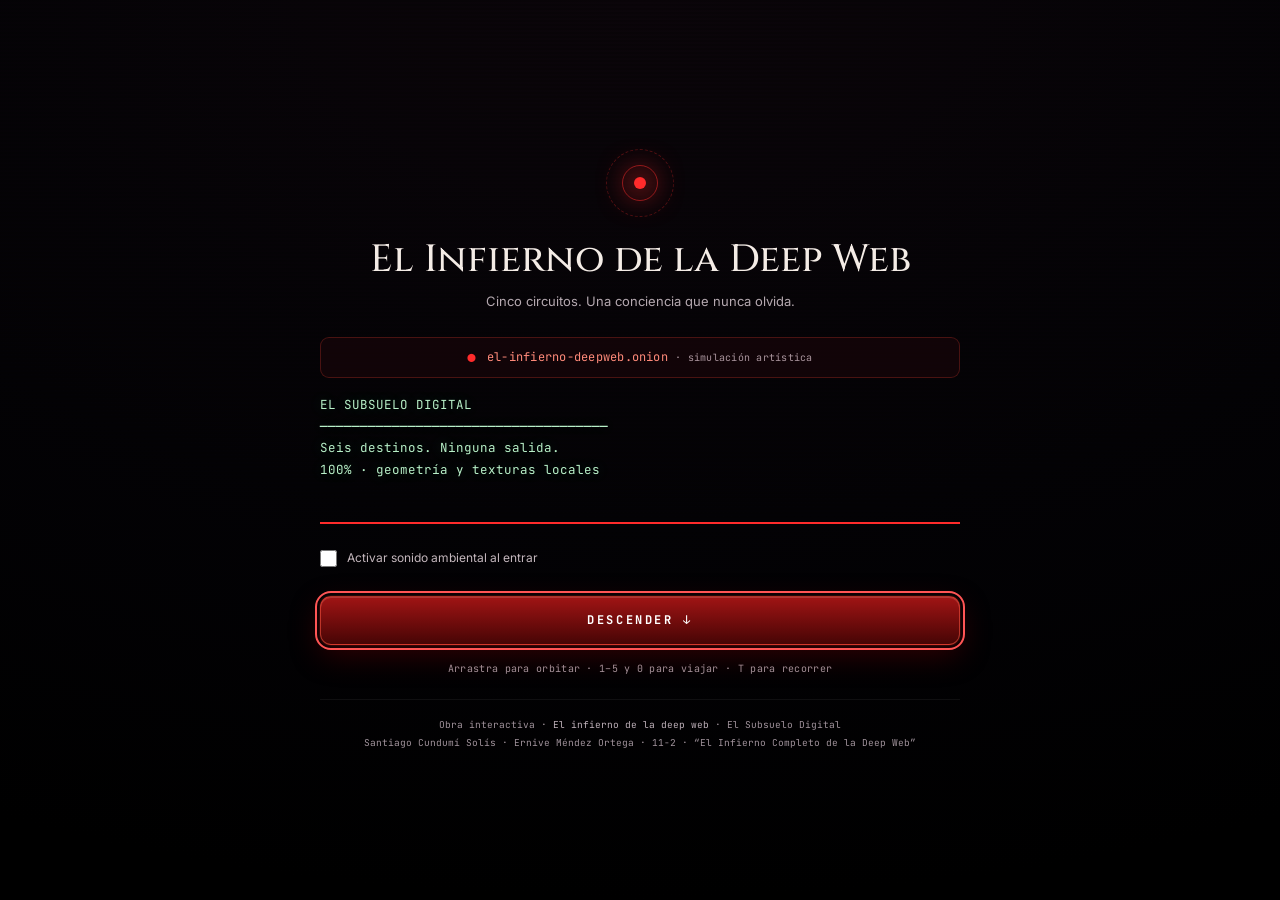
<file: index.html>
<!DOCTYPE html>
<html lang="es">
<head>
<meta charset="UTF-8">
<meta name="viewport" content="width=device-width, initial-scale=1.0">
<title>EL INFIERNO DE LA DEEP WEB — El Subsuelo Digital</title>
<meta name="description" content="Obra interactiva: un archipiélago 3D sobre un mar de lava. Cinco circuitos, El Núcleo y los pecadores reales de la deep web.">
<meta name="theme-color" content="#040308">
<link rel="preconnect" href="https://fonts.googleapis.com">
<link rel="preconnect" href="https://fonts.gstatic.com" crossorigin>
<link href="https://fonts.googleapis.com/css2?family=Cinzel:wght@500;600;700;900&family=Inter:wght@300;400;500;600&family=JetBrains+Mono:wght@300;400;700&display=swap" rel="stylesheet">
<link rel="stylesheet" href="styles.css?v=blood-labels-1">
<script>
// Capture errors before vendors load; text only, never error-message HTML.
window.__errs = [];
window.addEventListener('error', function(event){
  if (event.message) window.__errs.push(String(event.message));
});
window.addEventListener('unhandledrejection', function(event){
  window.__errs.push(String(event.reason && event.reason.message || event.reason));
});
</script>

<script src="vendor/three.min.js"></script>
<script>if(typeof THREE==='undefined'){document.write('<script src="https://cdnjs.cloudflare.com/ajax/libs/three.js/r128/three.min.js"><\/script>')}</script>
<script src="vendor/OrbitControls.js"></script>
<script>if(typeof THREE!=='undefined'&&!THREE.OrbitControls){document.write('<script src="https://cdn.jsdelivr.net/npm/three@0.128.0/examples/js/controls/OrbitControls.js"><\/script>')}</script>

<!-- Load-bearing order: EffectComposer defines THREE.Pass before the passes
     extend it at script evaluation time. -->
<script src="vendor/shaders/CopyShader.js"></script>
<script>if(typeof THREE!=='undefined'&&!THREE.CopyShader){document.write('<script src="https://cdn.jsdelivr.net/npm/three@0.128.0/examples/js/shaders/CopyShader.js"><\/script>')}</script>
<script src="vendor/shaders/LuminosityHighPassShader.js"></script>
<script>if(typeof THREE!=='undefined'&&!THREE.LuminosityHighPassShader){document.write('<script src="https://cdn.jsdelivr.net/npm/three@0.128.0/examples/js/shaders/LuminosityHighPassShader.js"><\/script>')}</script>
<script src="vendor/postprocessing/EffectComposer.js"></script>
<script>if(typeof THREE!=='undefined'&&!THREE.EffectComposer){document.write('<script src="https://cdn.jsdelivr.net/npm/three@0.128.0/examples/js/postprocessing/EffectComposer.js"><\/script>')}</script>
<script src="vendor/postprocessing/ShaderPass.js"></script>
<script>if(typeof THREE!=='undefined'&&!THREE.ShaderPass){document.write('<script src="https://cdn.jsdelivr.net/npm/three@0.128.0/examples/js/postprocessing/ShaderPass.js"><\/script>')}</script>
<script src="vendor/postprocessing/RenderPass.js"></script>
<script>if(typeof THREE!=='undefined'&&!THREE.RenderPass){document.write('<script src="https://cdn.jsdelivr.net/npm/three@0.128.0/examples/js/postprocessing/RenderPass.js"><\/script>')}</script>
<script src="vendor/postprocessing/UnrealBloomPass.js"></script>
<script>if(typeof THREE!=='undefined'&&!THREE.UnrealBloomPass){document.write('<script src="https://cdn.jsdelivr.net/npm/three@0.128.0/examples/js/postprocessing/UnrealBloomPass.js"><\/script>')}</script>
</head>
<body>

<!-- The scene is the page. -->
<canvas id="scene3d" aria-label="Archipiélago 3D de los circuitos del infierno digital"></canvas>
<div id="labels3d"></div>

<!-- Atmosphere between the canvas and the interface. -->
<div class="fx grain" aria-hidden="true"></div>
<div class="fx scan" aria-hidden="true"></div>
<div class="fx heat" aria-hidden="true"></div>
<div class="fx vignette" aria-hidden="true"></div>

<!-- Primary controls -->
<header class="topbar">
  <div class="brand">
    <span class="sigil" aria-hidden="true">
      <svg viewBox="0 0 48 48">
        <circle class="sg-a" cx="24" cy="24" r="21"></circle>
        <circle class="sg-b" cx="24" cy="24" r="14.5"></circle>
        <path class="sg-c" d="M24 2.5v43M2.5 24h43"></path>
        <circle class="sg-d" cx="24" cy="24" r="4.6"></circle>
      </svg>
    </span>
    <div class="brand-txt">
      <b>EL INFIERNO <i>DE LA DEEP WEB</i></b>
      <small>Santiago Cundumí Solís · Ernive Méndez Ortega · 11-2</small>
    </div>
  </div>
  <div class="topbar-r">
    <span class="coords" id="coords">SECTOR 0x00</span>
    <button id="btnConcept" class="chip" type="button" aria-label="Concepto de la obra"><span class="chip-i"></span><span class="chip-label">Concepto</span></button>
    <button id="btnSinners" class="chip" type="button" aria-label="Pecadores reales"><span class="chip-i"></span><span class="chip-label">Pecadores reales</span></button>
    <button id="btnAudio" class="chip icon" type="button" title="Activar sonido ambiental" aria-label="Activar sonido ambiental" aria-pressed="false"></button>
    <button id="btnMotion" class="chip icon" type="button" title="Pausar movimiento" aria-label="Pausar movimiento" aria-pressed="false"></button>
    <button id="btnOverview" class="chip icon" type="button" title="Vista general (Inicio)" aria-label="Volver a la vista general"></button>
    <button id="btnTour" class="chip icon accent" type="button" title="Recorrido automático" aria-label="Recorrido automático" aria-pressed="false"></button>
  </div>
</header>

<!-- Circuit navigation -->
<nav class="rail" id="hudNav" aria-label="Circuitos"></nav>

<!-- Interaction hint -->
<div class="hint" id="hudHint"><kbd>arrastrar</kbd> orbitar <span>·</span> <kbd>rueda</kbd> zoom <span>·</span> <kbd>clic</kbd> entrar</div>

<!-- Selection dock -->
<section class="dock" id="dock">
  <div class="dock-accent" aria-hidden="true"></div>
  <div class="dock-main">
    <div class="dock-tag" id="dockTag">CIRCUITO 1</div>
    <h2 class="dock-title" id="dockTitle">El Círculo de los Fisgones</h2>
    <p class="dock-sin" id="dockSin"></p>
  </div>
  <div class="dock-actions">
    <button class="btn-blood" id="dockOpen" type="button"><span>Ver expediente</span></button>
    <div class="dock-nav">
      <button id="prevC" type="button" aria-label="Circuito anterior">←</button>
      <span class="dock-count"><b id="posC">1</b> / 6</span>
      <button id="nextC" type="button" aria-label="Circuito siguiente">→</button>
    </div>
  </div>
</section>

<!-- Nonmodal dossier drawer -->
<aside class="panel" id="panel" aria-hidden="true" aria-labelledby="panelTitle" inert>
  <div class="panel-head">
    <div class="panel-crest" id="panelCrest" aria-hidden="true">
      <span class="crest-ring a"></span><span class="crest-ring b"></span><span class="crest-ring c"></span><span class="crest-core"></span>
    </div>
    <button class="panel-x" id="panelX" type="button" aria-label="Cerrar expediente">✕</button>
  </div>
  <div class="panel-body" id="panelBody"></div>
</aside>

<div id="nothree" class="hidden" role="status"></div>
<div class="island-tip" id="islandTip"></div>

<!-- Focus-protected case file -->
<div class="modal" id="modal" aria-hidden="true" role="dialog" aria-modal="true" aria-labelledby="mName" aria-describedby="mAlias">
  <div class="modal-card">
    <button class="modal-x" id="modalX" type="button" aria-label="Cerrar">✕</button>
    <div class="modal-tag" id="mTag"></div>
    <h3 id="mName"></h3>
    <p class="m-alias" id="mAlias"></p>
    <div class="m-cols">
      <div><h4>Quién fue</h4><p id="mWho"></p></div>
      <div><h4>Por qué está aquí</h4><p id="mWhy"></p></div>
    </div>
    <div class="m-cast"><h4>Su castigo eterno</h4><p id="mPun"></p></div>
  </div>
</div>

<div class="toast" id="toast" role="status"></div>

<!-- Entry and real construction progress -->
<div id="boot" class="boot" role="dialog" aria-modal="true" aria-labelledby="bootTitle" aria-busy="true">
  <div class="boot-veil" aria-hidden="true"></div>
  <div class="boot-inner">
    <div class="boot-sigil" aria-hidden="true">
      <span class="earn r1"></span><span class="earn r2"></span><span class="earn r3"></span>
      <span class="ecore"></span>
    </div>
    <h1 class="boot-title" id="bootTitle">El Infierno de la Deep Web</h1>
    <p class="boot-intro">Cinco circuitos. Una conciencia que nunca olvida.</p>
    <div class="boot-url">el-infierno-deepweb.onion <span>· simulación artística</span></div>
    <pre class="boot-term" id="bootTerm" role="status" aria-live="polite"></pre>
    <progress class="boot-progress" id="bootProgress" value="0" max="100" aria-label="Construcción de la escena"></progress>
    <label class="boot-audio"><input id="bootSound" type="checkbox"> Activar sonido ambiental al entrar</label>
    <button id="bootEnter" class="btn-blood boot-enter" type="button" disabled>CONSTRUYENDO ESCENA…</button>
    <p class="boot-hint">Arrastra para orbitar · 1–5 y 0 para viajar · T para recorrer</p>
    <p class="boot-cred">Obra interactiva · <b>El infierno de la deep web</b> · El Subsuelo Digital<br>Santiago Cundumí Solís · Ernive Méndez Ortega · 11-2 · “El Infierno Completo de la Deep Web”</p>
  </div>
</div>

<noscript><div class="noscript">Necesitas JavaScript para descender.</div></noscript>

<script src="js/data.js"></script>
<script src="js/tex.js"></script>
<script src="js/geo.js"></script>
<script src="js/ui.js"></script>
<script src="js/audio.js?v=cavern-mix-6"></script>
<script src="js/models.js?v=realistic-actors-2"></script>
<script src="js/life.js?v=realistic-actors-2"></script>
<script src="js/atmosphere.js?v=storm-2"></script>
<script src="js/creatures.js?v=wildlife-2"></script>
<script src="js/scene.js?v=max-quality-3"></script>
<script src="js/boot.js"></script>
</body>
</html>
</file>
<file: styles.css>
/* ============================================================
   EL INFIERNO DE LA DEEP WEB — interface art direction
   Near-black ink, ember light, and one accent per circuit.
   The 3D scene fills the viewport; only dossiers scroll.
   ============================================================ */

:root{
  --ink:#040308;
  --ink-2:#08060d;
  --ink-3:#0d0a12;
  --line:rgba(255,120,90,.14);
  --line-2:rgba(255,255,255,.07);
  --bone:#f4ece6;
  --dim:#9d9095;
  --dim-2:#6d6166;
  --blood:#ff2b2b;
  --ember:#ff6a1a;
  --gold:#ffc27a;
  --glass:rgba(9,7,13,.62);
  --glass-2:rgba(12,9,17,.82);
  --ac:#ff2b2b;
  --mono:'JetBrains Mono',ui-monospace,monospace;
  --disp:'Cinzel',Georgia,serif;
  --body:'Inter',system-ui,-apple-system,sans-serif;
  --r-lg:18px;
  --r-md:12px;
  --r-sm:8px;
  --ease:cubic-bezier(.22,.61,.36,1);
  --ease-out:cubic-bezier(.16,1,.3,1);
}

*,*::before,*::after{box-sizing:border-box}
html,body{height:100%}
html{-webkit-text-size-adjust:100%}
body{
  margin:0;background:var(--ink);color:var(--bone);
  font-family:var(--body);font-size:15px;line-height:1.6;
  overflow:hidden;
  -webkit-font-smoothing:antialiased;
  -moz-osx-font-smoothing:grayscale;
  text-rendering:optimizeLegibility;
}
::selection{background:color-mix(in srgb,var(--ac) 45%,#000);color:#fff}
button{font:inherit;color:inherit}
button:disabled{opacity:.48;cursor:not-allowed;filter:none;transform:none}
.ui-icon{display:block;width:20px;height:20px;flex:none}
.chip-i .ui-icon{width:15px;height:15px}
.chip.icon{min-width:38px;min-height:36px}
.pip .ui-icon{width:22px;height:22px}
.panel-crest .ui-icon{width:100%;height:100%;stroke:var(--ac);stroke-width:.65}
.motion-paused *, .motion-paused *::before, .motion-paused *::after{animation-play-state:paused!important}
h1,h2,h3{text-wrap:balance}
.dock-count{font-variant-numeric:tabular-nums}
:focus-visible{outline:2px solid color-mix(in srgb,var(--ac) 80%,#fff);outline-offset:3px;border-radius:6px}

/* Fallback surface when the canvas is unavailable. */
body::before{content:"";position:fixed;inset:0;z-index:0;pointer-events:none;
  background:
    radial-gradient(1200px 640px at 50% -12%, #3d0b0b 0%, transparent 62%),
    radial-gradient(900px 520px at 88% 112%, #331100 0%, transparent 58%),
    radial-gradient(760px 520px at 4% 104%, #071528 0%, transparent 58%),
    var(--ink)}

/* ============================================================
   SCENE
   ============================================================ */
#scene3d{position:fixed;inset:0;width:100%;height:100%;display:block;z-index:1;cursor:grab;touch-action:none}
#scene3d:active{cursor:grabbing}
#labels3d{position:fixed;inset:0;z-index:4;pointer-events:none;overflow:hidden}

/* ============================================================
   ATMOSPHERIC LAYERS
   ============================================================ */
.fx{position:fixed;inset:0;pointer-events:none}
.grain{display:none}
@keyframes grainShift{
  0%{transform:translate3d(0,0,0)} 20%{transform:translate3d(-2%,1%,0)} 40%{transform:translate3d(1%,-1%,0)}
  60%{transform:translate3d(-1%,2%,0)} 80%{transform:translate3d(2%,-2%,0)} 100%{transform:translate3d(0,0,0)}}
.scan{z-index:2;opacity:.16;mix-blend-mode:multiply;
  background:repeating-linear-gradient(0deg,rgba(0,0,0,0) 0 2px,rgba(0,0,0,.20) 2px 3px)}
.heat{z-index:2;opacity:.5;
  background:linear-gradient(0deg,rgba(255,74,10,.16) 0%,rgba(255,74,10,.05) 14%,transparent 34%);
  animation:breathe 9s ease-in-out infinite}
@keyframes breathe{0%,100%{opacity:.38}50%{opacity:.62}}
.vignette{z-index:2;
  background:radial-gradient(ellipse 120% 90% at 50% 46%,transparent 46%,rgba(0,0,0,.42) 78%,rgba(0,0,0,.80) 100%)}

/* ============================================================
   TOP BAR
   ============================================================ */
.topbar{
  position:fixed;top:0;left:0;right:0;z-index:8;
  display:flex;justify-content:space-between;align-items:flex-start;gap:20px;
  padding:16px 22px 26px;pointer-events:none;
  background:linear-gradient(180deg,rgba(4,3,8,.88) 0%,rgba(4,3,8,.52) 55%,transparent 100%)}
.brand{display:flex;gap:13px;align-items:center;min-width:0}
.sigil{width:38px;height:38px;flex:0 0 auto;display:block;filter:drop-shadow(0 0 10px rgba(255,43,43,.55))}
.sigil svg{width:100%;height:100%;display:block;overflow:visible}
.sg-a{fill:none;stroke:rgba(255,43,43,.30);stroke-width:1}
.sg-b{fill:none;stroke:rgba(255,43,43,.55);stroke-width:1.1}
.sg-c{stroke:rgba(255,43,43,.22);stroke-width:.9}
.sg-d{fill:#ff2b2b;opacity:.9}
.sigil svg{animation:sigilSpin 46s linear infinite;transform-origin:50% 50%}
.sg-d{animation:sigilPulse 3.4s ease-in-out infinite}
@keyframes sigilSpin{to{transform:rotate(360deg)}}
@keyframes sigilPulse{0%,100%{opacity:.75;r:4.6}50%{opacity:1;r:5.8}}
.brand-txt{min-width:0}
.brand b{display:block;font-family:var(--disp);font-size:clamp(13px,1.2vw,16px);letter-spacing:.14em;font-weight:700;line-height:1.15;white-space:nowrap}
.brand b i{font-style:normal;color:var(--blood);text-shadow:0 0 22px rgba(255,43,43,.55)}
.brand small{display:block;margin-top:4px;font-family:var(--mono);font-size:10px;letter-spacing:.05em;color:var(--dim-2);white-space:nowrap;overflow:hidden;text-overflow:ellipsis}

.topbar-r{display:flex;gap:7px;align-items:center;flex-wrap:wrap;justify-content:flex-end;pointer-events:none}
.coords{font-family:var(--mono);font-size:10px;letter-spacing:.06em;color:#8ff0bd;
  background:rgba(3,20,11,.72);padding:6px 10px;border:1px solid rgba(60,255,150,.22);border-radius:100px;
  white-space:nowrap;backdrop-filter:blur(8px);box-shadow:inset 0 0 18px rgba(60,255,150,.06)}
.chip{
  pointer-events:auto;cursor:pointer;
  display:inline-flex;align-items:center;gap:7px;
  background:rgba(16,13,22,.72);border:1px solid var(--line-2);color:#e6dcda;
  border-radius:100px;padding:7px 14px;font-family:var(--mono);font-size:11px;letter-spacing:.05em;
  backdrop-filter:blur(10px) saturate(120%);
  transition:border-color .25s var(--ease),background .25s var(--ease),color .25s,transform .18s var(--ease),box-shadow .25s}
.chip:hover{border-color:rgba(255,90,70,.5);background:rgba(30,16,18,.85);color:#fff;transform:translateY(-1px);
  box-shadow:0 6px 22px rgba(0,0,0,.5),inset 0 0 22px rgba(255,60,40,.07)}
.chip:active{transform:translateY(0) scale(.98)}
.chip.icon{padding:7px 10px;font-size:12px;min-width:36px;justify-content:center}
.chip.accent{background:linear-gradient(180deg,#8f1010,#460404);border-color:rgba(255,80,60,.6);
  box-shadow:0 0 0 1px rgba(255,60,40,.12),0 6px 26px rgba(255,20,20,.22)}
.chip.accent:hover{box-shadow:0 0 0 1px rgba(255,90,70,.3),0 8px 30px rgba(255,20,20,.4)}
.chip-i{opacity:.8;font-size:11px}
.chip.on{color:#fff;border-color:rgba(255,90,70,.65)}

/* ============================================================
   CIRCUIT RAIL
   ============================================================ */
.rail{position:fixed;left:20px;top:50%;transform:translateY(-50%);z-index:8;
  display:flex;flex-direction:column;gap:8px;pointer-events:none}
.pip{
  position:relative;pointer-events:auto;cursor:pointer;
  width:46px;height:46px;border-radius:50%;
  display:grid;place-items:center;
  background:rgba(10,8,14,.66);border:1px solid var(--line-2);color:#cfc4c2;
  font-size:16px;line-height:1;
  backdrop-filter:blur(10px) saturate(130%);
  transition:transform .25s var(--ease),border-color .25s,background .25s,box-shadow .35s;
  --pc:#ff2b2b}
.pip::after{content:"";position:absolute;inset:-4px;border-radius:50%;border:1px solid transparent;
  border-top-color:color-mix(in srgb,var(--pc) 70%,transparent);opacity:0;transform:scale(.9);
  transition:opacity .35s,transform .55s var(--ease-out)}
.pip:hover{transform:translateX(4px);border-color:color-mix(in srgb,var(--pc) 55%,transparent);
  background:color-mix(in srgb,var(--pc) 12%,rgba(10,8,14,.8));color:#fff;
  box-shadow:0 0 24px color-mix(in srgb,var(--pc) 34%,transparent)}
.pip:hover::after{opacity:.9;transform:scale(1)}
.pip.active{border-color:color-mix(in srgb,var(--pc) 78%,transparent);color:#fff;
  background:color-mix(in srgb,var(--pc) 20%,#08060d);
  box-shadow:0 0 0 1px color-mix(in srgb,var(--pc) 35%,transparent),0 0 30px color-mix(in srgb,var(--pc) 42%,transparent),inset 0 0 18px color-mix(in srgb,var(--pc) 22%,transparent)}
.pip.active::after{opacity:1;transform:scale(1);animation:pipOrbit 9s linear infinite}
@keyframes pipOrbit{to{transform:scale(1) rotate(360deg)}}
.pip .num{position:absolute;right:-2px;bottom:-2px;font-family:var(--mono);font-size:8px;letter-spacing:0;
  background:#0a0810;border:1px solid var(--line-2);border-radius:100px;padding:1px 4px;color:var(--dim)}
.pip em{
  position:absolute;left:calc(100% + 14px);top:50%;transform:translateY(-50%) translateX(-6px);
  white-space:nowrap;font-style:normal;font-family:var(--mono);font-size:10px;letter-spacing:.08em;
  background:rgba(6,5,10,.94);border:1px solid color-mix(in srgb,var(--pc) 35%,transparent);
  padding:7px 12px;border-radius:9px;opacity:0;pointer-events:none;
  box-shadow:0 10px 34px #000c;
  transition:opacity .2s,transform .25s var(--ease)}
.pip em::before{content:"";position:absolute;left:-5px;top:50%;transform:translateY(-50%) rotate(45deg);
  width:8px;height:8px;background:rgba(6,5,10,.94);border-left:1px solid color-mix(in srgb,var(--pc) 35%,transparent);
  border-bottom:1px solid color-mix(in srgb,var(--pc) 35%,transparent)}
.pip:hover em{opacity:1;transform:translateY(-50%) translateX(0)}

/* ============================================================
   INTERACTION HINT
   ============================================================ */
.hint{position:fixed;left:auto;right:22px;bottom:24px;z-index:8;
  font-family:var(--mono);font-size:10.5px;letter-spacing:.05em;color:#d8b6b2;
  background:rgba(8,6,12,.62);border:1px solid rgba(255,110,80,.18);border-radius:100px;
  padding:8px 18px;white-space:nowrap;pointer-events:none;backdrop-filter:blur(10px);
  transition:opacity .9s var(--ease),transform .9s var(--ease)}
.hint span{color:rgba(255,110,80,.4);margin:0 3px}
.hint kbd{font-family:var(--mono);font-size:10px;color:#ffb3a6;background:rgba(255,80,50,.10);
  border:1px solid rgba(255,110,80,.22);border-radius:5px;padding:1px 6px}
.hint.gone{opacity:0;transform:translateY(8px)}

/* ============================================================
   DOCK
   ============================================================ */
.dock{
  position:fixed;left:88px;bottom:26px;z-index:8;
  width:min(680px,calc(100vw - 132px));
  display:flex;gap:24px;align-items:flex-end;justify-content:space-between;
  padding:18px 20px 18px 24px;overflow:hidden;
  background:linear-gradient(140deg,rgba(16,11,18,.82),rgba(8,6,12,.68));
  border:1px solid var(--line-2);border-radius:var(--r-lg);
  backdrop-filter:blur(18px) saturate(130%);
  box-shadow:0 26px 70px rgba(0,0,0,.62),inset 0 1px 0 rgba(255,255,255,.05),0 0 60px -30px var(--ac);
  pointer-events:none;
  transition:box-shadow .6s var(--ease),border-color .6s}
.dock-accent{position:absolute;left:0;top:0;bottom:0;width:1px;background:var(--ac);
  box-shadow:0 0 26px 2px var(--ac);transition:background .6s,box-shadow .6s}
.dock::before{content:"";position:absolute;inset:0;pointer-events:none;border-radius:inherit;
  background:radial-gradient(120% 160% at 0% 100%,color-mix(in srgb,var(--ac) 15%,transparent),transparent 62%);
  opacity:.9;transition:background .6s}
.dock-main{min-width:0;flex:1;position:relative}
.dock-tag{font-family:var(--mono);font-size:9.5px;letter-spacing:.3em;color:var(--ac);
  text-transform:uppercase;transition:color .6s}
.dock-title{font-family:var(--disp);font-size:clamp(17px,1.55vw,22px);font-weight:600;margin:5px 0 6px;
  letter-spacing:.02em;line-height:1.2;color:#fff}
.dock-sin{margin:0;font-size:12.5px;line-height:1.55;color:#b3a5a4;
  display:-webkit-box;-webkit-line-clamp:2;-webkit-box-orient:vertical;overflow:hidden}
.dock-actions{display:flex;flex-direction:column;gap:9px;align-items:stretch;flex:0 0 auto;position:relative}
.btn-blood{
  position:relative;overflow:hidden;pointer-events:auto;cursor:pointer;
  border:1px solid rgba(255,86,64,.55);border-radius:11px;
  background:linear-gradient(180deg,#a01414,#470505);
  color:#fff;font-family:var(--mono);font-size:11px;font-weight:700;letter-spacing:.14em;
  padding:12px 20px;white-space:nowrap;
  box-shadow:0 0 0 1px rgba(255,60,40,.10),0 10px 30px rgba(120,0,0,.4),inset 0 1px 0 rgba(255,255,255,.14);
  transition:transform .18s var(--ease),box-shadow .3s,filter .3s}
.btn-blood::after{content:"";position:absolute;inset:0;pointer-events:none;
  background:linear-gradient(105deg,transparent 30%,rgba(255,255,255,.22) 48%,transparent 62%);
  transform:translateX(-120%);transition:transform .65s var(--ease)}
.btn-blood:hover{filter:brightness(1.12);box-shadow:0 0 0 1px rgba(255,90,70,.3),0 12px 38px rgba(255,20,20,.42),inset 0 1px 0 rgba(255,255,255,.2)}
.btn-blood:hover::after{transform:translateX(120%)}
.btn-blood:active{transform:translateY(1px) scale(.995)}
.dock-nav{display:flex;justify-content:space-between;align-items:center;gap:8px}
.dock-nav button{pointer-events:auto;cursor:pointer;width:34px;height:30px;
  background:rgba(26,20,32,.8);border:1px solid var(--line-2);border-radius:8px;color:#e3d9d7;
  display:grid;place-items:center;font-size:12px;
  transition:border-color .2s,background .2s,transform .18s var(--ease)}
.dock-nav button:hover{border-color:color-mix(in srgb,var(--ac) 55%,transparent);background:rgba(40,24,30,.9);transform:translateY(-1px)}
.dock-count{font-family:var(--mono);font-size:10.5px;color:var(--dim-2);letter-spacing:.05em}
.dock-count b{color:var(--ac);font-weight:400;transition:color .6s}

/* ============================================================
   PROJECTED LABELS
   ============================================================ */
.island-label{
  position:absolute;top:0;left:0;z-index:3;pointer-events:auto;cursor:pointer;
  display:inline-flex;align-items:center;gap:6px;
  background:rgba(7,5,11,.78);border:1px solid color-mix(in srgb,var(--lc,#ff2b2b) 46%,transparent);
  border-radius:100px;padding:5px 12px;color:#fff;
  font-family:var(--mono);font-size:9.5px;letter-spacing:.1em;white-space:nowrap;
  backdrop-filter:blur(7px);
  box-shadow:0 0 18px color-mix(in srgb,var(--lc,#ff2b2b) 26%,transparent),0 4px 16px #000a;
  transition:background .25s,border-color .25s,box-shadow .3s,opacity .3s}
.island-label b{font-weight:400;color:color-mix(in srgb,var(--lc,#ff2b2b) 82%,#fff)}
.island-label::before{content:"";width:4px;height:4px;border-radius:50%;background:var(--lc,#ff2b2b);
  box-shadow:0 0 8px var(--lc,#ff2b2b);flex:0 0 auto}
.island-label:hover{background:color-mix(in srgb,var(--lc,#ff2b2b) 16%,rgba(7,5,11,.9));
  box-shadow:0 0 26px color-mix(in srgb,var(--lc,#ff2b2b) 55%,transparent),0 4px 18px #000a}
.island-label.active{background:color-mix(in srgb,var(--lc,#ff2b2b) 24%,rgba(7,5,11,.9));
  box-shadow:0 0 30px color-mix(in srgb,var(--lc,#ff2b2b) 62%,transparent),0 4px 18px #000a}
.char-label{
  position:absolute;top:0;left:0;z-index:2;pointer-events:auto;cursor:pointer;
  transform-origin:50% 100%;
  display:inline-flex;flex-direction:column;align-items:center;gap:1px;
  background:linear-gradient(180deg,rgba(18,7,12,.88),rgba(7,4,10,.92));
  border:1px solid color-mix(in srgb,var(--lc,#ff2b2b) 50%,rgba(255,35,45,.45));
  border-radius:8px;padding:3.5px 9px 4px;color:#fff;
  font-family:var(--mono);white-space:nowrap;
  backdrop-filter:blur(6px);
  box-shadow:0 0 14px color-mix(in srgb,var(--lc,#ff2b2b) 25%,rgba(190,0,20,.25)),0 4px 12px #000c;
  transition:background .2s,border-color .2s,box-shadow .25s,opacity .2s}
.char-label::after{
  content:"";position:absolute;left:50%;bottom:-5px;transform:translateX(-50%);
  border-left:5px solid transparent;border-right:5px solid transparent;
  border-top:5px solid color-mix(in srgb,var(--lc,#ff2b2b) 65%,rgba(255,35,45,.6))}
.char-label .char-name{
  font-size:9px;font-weight:700;letter-spacing:.06em;color:#fff;
  text-shadow:0 1px 4px #000}
.char-label .char-alias{
  font-size:7.5px;font-weight:400;letter-spacing:.04em;
  color:color-mix(in srgb,var(--lc,#ff2b2b) 76%,#ffd4ce)}
.char-label.custodian{
  background:linear-gradient(180deg,rgba(44,6,12,.92),rgba(14,4,9,.95));
  border-color:color-mix(in srgb,var(--lc,#ff2b2b) 72%,#ff2b2b)}
.char-label.custodian .char-name{
  color:color-mix(in srgb,var(--lc,#ff2b2b) 45%,#fff);letter-spacing:.1em}
.char-label:hover{
  z-index:4;
  background:color-mix(in srgb,var(--lc,#ff2b2b) 24%,rgba(28,8,14,.96));
  border-color:color-mix(in srgb,var(--lc,#ff2b2b) 85%,#fff);
  box-shadow:0 0 22px color-mix(in srgb,var(--lc,#ff2b2b) 65%,rgba(255,20,30,.5)),0 6px 16px #000e}
.island-tip{
  position:fixed;pointer-events:none;z-index:12;
  background:rgba(8,6,12,.94);border:1px solid rgba(255,100,70,.4);border-radius:9px;
  padding:7px 13px;font-family:var(--mono);font-size:11px;color:#f0e6e2;
  opacity:0;transform:translateY(4px);transition:opacity .16s,transform .2s var(--ease);
  box-shadow:0 12px 40px #000c}
.island-tip.show{opacity:1;transform:translateY(0)}

/* ============================================================
   DOSSIER DRAWER
   ============================================================ */
.panel{
  position:fixed;top:0;right:0;bottom:0;z-index:20;
  width:min(500px,96vw);display:flex;flex-direction:column;
  background:linear-gradient(200deg,rgba(13,9,16,.97),rgba(6,5,9,.98));
  border-left:1px solid var(--line);
  box-shadow:-40px 0 110px rgba(0,0,0,.86),inset 1px 0 0 rgba(255,255,255,.04);
  backdrop-filter:blur(22px);
  transform:translateX(103%);
  transition:transform .5s var(--ease-out);
  will-change:transform}
.panel.open{transform:none}
.panel-head{position:relative;height:118px;flex:0 0 auto;overflow:hidden;
  border-bottom:1px solid var(--line-2);
  background:radial-gradient(140% 150% at 20% 0%,color-mix(in srgb,var(--ac) 22%,transparent),transparent 68%)}
.panel-crest{position:absolute;left:26px;top:50%;transform:translateY(-50%);width:74px;height:74px}
.crest-ring{position:absolute;inset:0;border-radius:50%;border:1px solid color-mix(in srgb,var(--ac) 40%,transparent)}
.crest-ring.a{animation:crestSpin 24s linear infinite;border-style:dashed;opacity:.7}
.crest-ring.b{inset:12px;animation:crestSpin 16s linear infinite reverse}
.crest-ring.c{inset:24px;border-color:color-mix(in srgb,var(--ac) 65%,transparent);opacity:.85}
.crest-core{position:absolute;left:50%;top:50%;width:9px;height:9px;margin:-4.5px;border-radius:50%;
  background:var(--ac);box-shadow:0 0 20px 3px var(--ac)}
@keyframes crestSpin{to{transform:rotate(360deg)}}
.panel-x{position:absolute;top:14px;right:14px;z-index:3;cursor:pointer;
  width:34px;height:34px;display:grid;place-items:center;
  background:rgba(28,22,34,.8);border:1px solid var(--line-2);border-radius:9px;color:#e8deda;font-size:13px;
  transition:border-color .2s,background .2s,transform .18s var(--ease)}
.panel-x:hover{border-color:rgba(255,80,60,.6);background:rgba(48,18,20,.9);transform:rotate(90deg)}
.panel-body{flex:1;min-height:0;overflow-y:auto;overscroll-behavior:contain;padding:8px 28px 54px;--ac:var(--blood);scrollbar-gutter:stable;scrollbar-color:#56454e transparent}
.panel-body::-webkit-scrollbar{width:8px}
.panel-body::-webkit-scrollbar-track{background:transparent}
.panel-body::-webkit-scrollbar-thumb{background:rgba(255,255,255,.12);border-radius:99px}
.panel-body::-webkit-scrollbar-thumb:hover{background:rgba(255,100,70,.4)}
.circuit-id{font-family:var(--mono);font-size:10px!important;letter-spacing:.08em;color:var(--ac)!important;margin:12px 0 20px!important}
.panel-body h2{font-family:var(--disp);font-size:clamp(22px,2.4vw,28px);font-weight:600;margin:8px 0 4px;letter-spacing:.01em;line-height:1.16;color:#fff}
.panel-body h3{font-family:var(--disp);font-size:17px;font-weight:600;margin:30px 0 10px;color:#ffd0c6;letter-spacing:.02em}
.panel-body h4{font-family:var(--mono);font-size:9.5px;letter-spacing:.2em;margin:0 0 7px;color:var(--ac);text-transform:uppercase}
.panel-body p{margin:0 0 13px;font-size:14px;line-height:1.76;color:#cdc2c0}
.p-lead{font-size:15px;line-height:1.72;color:#e2d6d3}
.p-hero{height:132px;border-radius:14px;margin:16px 0 6px;display:grid;place-items:center;font-size:54px;
  border:1px solid rgba(255,255,255,.08);position:relative;overflow:hidden;
  background:radial-gradient(circle at 50% 26%,color-mix(in srgb,var(--ac) 30%,#05040a),#05040a 76%)}
.p-hero::after{content:"";position:absolute;inset:0;
  background:repeating-linear-gradient(0deg,transparent 0 3px,rgba(0,0,0,.28) 3px 4px);
  mix-blend-mode:multiply;opacity:.7}
.p-block{border-top:1px solid var(--line-2);padding:18px 0;position:relative}
.p-block:first-of-type{border-top:0}
.p-block::before{content:"";position:absolute;left:-28px;top:18px;width:2px;height:0;background:var(--ac);
  box-shadow:0 0 12px var(--ac);opacity:.6;transition:height .5s var(--ease)}
.p-grid{display:grid;gap:10px}
.p-grid.two{grid-template-columns:1fr 1fr}
.p-card{
  background:linear-gradient(160deg,rgba(20,15,26,.9),rgba(10,8,15,.9));
  border:1px solid rgba(255,255,255,.075);border-radius:12px;padding:13px 14px;
  font-size:13px;line-height:1.66;color:#c6bbba;
  transition:border-color .25s,transform .25s var(--ease),box-shadow .3s}
.p-card b{display:block;font-size:13.5px;font-weight:600;color:#fff;margin-bottom:3px}
.p-card span{font-family:var(--mono);font-size:9.5px;letter-spacing:.08em;color:var(--ac)}
.p-card.click{cursor:pointer;position:relative;overflow:hidden;text-align:left;width:100%;appearance:none}
.p-card .card-excerpt{display:block;margin-top:7px;font:12.5px/1.65 var(--body);letter-spacing:normal;color:#b4a7af}
.p-card.click::after{content:"↗";position:absolute;top:12px;right:14px;font-size:12px;color:var(--ac);
  opacity:0;transform:translate(-3px,3px);transition:.25s var(--ease)}
.p-card.click:hover{border-color:color-mix(in srgb,var(--ac) 50%,transparent);transform:translateY(-2px);
  box-shadow:0 14px 34px rgba(0,0,0,.5),0 0 26px -8px var(--ac)}
.p-card.click:hover::after{opacity:1;transform:none}
.p-card.click:hover b{color:#fff}
.p-num{display:flex;gap:14px;background:linear-gradient(100deg,rgba(18,13,24,.9),rgba(9,7,13,.9));
  border:1px solid rgba(255,255,255,.07);border-radius:12px;padding:13px 15px;
  font-size:13px;line-height:1.68;color:#bcb1b0;margin-bottom:9px;transition:border-color .25s,transform .25s var(--ease)}
.p-num:hover{border-color:color-mix(in srgb,var(--ac) 34%,transparent);transform:translateX(3px)}
.p-num b{flex:0 0 auto;font-family:var(--mono);font-size:11px;color:var(--ac);padding-top:2px;letter-spacing:.06em}
.p-tunel{height:80px;background:#000;border:1px solid rgba(90,220,255,.14);border-radius:12px;
  position:relative;overflow:hidden;margin:16px 0}
.p-tunel i{position:absolute;inset:30px 0;background:linear-gradient(90deg,transparent,#29b6ff,#b06bff,#ff2b2b,transparent);
  filter:blur(7px);animation:tunel 3.4s linear infinite}
.p-tunel::after{content:"";position:absolute;inset:0;background:repeating-linear-gradient(90deg,transparent 0 6px,rgba(0,0,0,.4) 6px 8px);opacity:.5}
@keyframes tunel{from{transform:translateX(-130px)}to{transform:translateX(130px)}}
.p-credit{margin-top:30px;padding-top:16px;border-top:1px solid var(--line-2);
  font-family:var(--mono);font-size:9.5px;line-height:1.8;color:#6a5f66}
code{font-family:var(--mono);font-size:.92em;color:#8affc1;background:rgba(60,255,150,.07);
  border:1px solid rgba(60,255,150,.14);border-radius:5px;padding:1px 5px}

/* ============================================================
   MODAL
   ============================================================ */
.modal{position:fixed;inset:0;z-index:40;display:none;align-items:center;justify-content:center;padding:20px;
  background:rgba(2,2,5,.8);backdrop-filter:blur(6px)}
.modal.open{display:flex;animation:fadeIn .28s var(--ease)}
@keyframes fadeIn{from{opacity:0}to{opacity:1}}
.modal-card{
  position:relative;width:min(740px,94vw);max-height:88vh;overflow:auto;padding:30px 32px;
  background:linear-gradient(170deg,#120c15,#08060c);
  border:1px solid rgba(255,70,50,.42);border-radius:18px;
  box-shadow:0 0 0 1px rgba(255,60,40,.08),0 40px 120px rgba(0,0,0,.9),0 0 100px -30px rgba(255,30,20,.5);
  animation:cardIn .42s var(--ease-out)}
@keyframes cardIn{from{opacity:0;transform:translateY(18px) scale(.985)}to{opacity:1;transform:none}}
.modal-card::-webkit-scrollbar{width:8px}
.modal-card::-webkit-scrollbar-thumb{background:rgba(255,80,60,.3);border-radius:9px}
.modal-x{position:absolute;top:14px;right:14px;cursor:pointer;width:32px;height:32px;display:grid;place-items:center;
  background:rgba(30,20,26,.9);border:1px solid var(--line-2);border-radius:9px;color:#eee;font-size:12px;
  transition:transform .2s var(--ease),border-color .2s}
.modal-x:hover{transform:rotate(90deg);border-color:rgba(255,80,60,.65)}
.modal-tag{font-family:var(--mono);font-size:9.5px;letter-spacing:.26em;color:var(--blood)}
.modal-card h3{font-family:var(--disp);font-size:clamp(22px,2.6vw,30px);font-weight:600;margin:8px 0 4px;color:#fff;letter-spacing:.01em}
.m-alias{font-family:var(--mono);font-size:12px;color:#ffb3a8;margin:0 0 18px}
.m-cols{display:grid;grid-template-columns:1fr 1fr;gap:18px;font-size:13.5px;line-height:1.72;color:#d2c7c4}
.m-cols h4,.m-cast h4{font-family:var(--mono);font-size:9.5px;letter-spacing:.2em;color:var(--blood);margin:0 0 6px;text-transform:uppercase}
.m-cols p{margin:0}
.m-cast{margin-top:18px;padding:15px 17px;font-size:13.5px;line-height:1.72;color:#e6d9d5;
  background:linear-gradient(100deg,rgba(46,8,12,.72),rgba(20,6,9,.5));
  border:1px solid rgba(255,70,50,.3);border-radius:12px;position:relative;overflow:hidden}
.m-cast::before{content:"";position:absolute;left:0;top:0;bottom:0;width:2px;background:var(--blood);box-shadow:0 0 18px var(--blood)}
.m-cast p{margin:0}

/* ============================================================
   TOASTS AND NOTICES
   ============================================================ */
.toast{
  position:fixed;bottom:24px;left:50%;z-index:60;pointer-events:none;
  transform:translateX(-50%) translateY(90px);
  background:rgba(10,7,14,.95);border:1px solid rgba(255,80,60,.45);border-radius:100px;
  padding:10px 22px;font-family:var(--mono);font-size:11px;letter-spacing:.04em;color:#f3e7e3;
  box-shadow:0 18px 50px rgba(0,0,0,.7),0 0 40px -14px rgba(255,40,20,.6);
  transition:transform .45s var(--ease-out),opacity .3s;opacity:0}
.toast.show{transform:translateX(-50%) translateY(0);opacity:1}
.hidden{display:none!important}
#nothree{position:fixed;top:auto;left:50%;bottom:24px;transform:translateX(-50%);z-index:19;
  width:min(480px,90vw);padding:20px 22px;border-radius:14px;
  background:linear-gradient(170deg,#2b0a0c,#14060a);border:1px solid rgba(255,70,50,.6);
  font-family:var(--mono);font-size:12px;line-height:1.65;color:#ffd9d2;
  box-shadow:0 30px 90px rgba(0,0,0,.8)}
.noscript{position:fixed;inset:0;display:grid;place-items:center;background:#040308;color:#ffd9d2;
  font-family:var(--mono);z-index:99}

/* ============================================================
   ENTRY
   ============================================================ */
.boot{position:fixed;inset:0;z-index:50;display:grid;place-items:center;padding:24px 20px;overflow-y:auto;overscroll-behavior:contain;
  background:radial-gradient(120% 100% at 50% 0%,#0b050a 0%,#030205 58%,#000 100%);
  transition:opacity 1s var(--ease),visibility 1s}
.boot.done{opacity:0;visibility:hidden;pointer-events:none}
.boot-veil{position:absolute;inset:0;pointer-events:none;
  background:repeating-linear-gradient(0deg,rgba(0,0,0,0) 0 2px,rgba(0,0,0,.4) 2px 4px);
  opacity:.55;mix-blend-mode:multiply}
.boot-veil::after{content:"";position:absolute;left:0;right:0;height:120px;
  background:linear-gradient(180deg,transparent,rgba(255,60,30,.05),transparent);
  animation:sweepDown 6s linear infinite}
@keyframes sweepDown{from{top:-140px}to{top:100%}}
.boot-inner{position:relative;width:min(640px,94vw);
  animation:bootIn .9s var(--ease-out) both}
@keyframes bootIn{from{opacity:0;transform:translateY(16px)}to{opacity:1;transform:none}}
.boot-title{margin:0 0 8px;text-align:center;font-family:var(--disp);font-size:clamp(24px,3.5vw,38px);font-weight:500;line-height:1.22}
.boot-intro{margin:0 0 25px;text-align:center;font-size:13px;color:#b5a9b0}
.boot-url span{color:#aa959d;font-size:10px;white-space:nowrap}
.boot-progress{display:block;width:100%;height:2px;border:0;border-radius:0;background:#251119;color:var(--blood);appearance:none}
.boot-progress::-webkit-progress-bar{background:#251119}
.boot-progress::-webkit-progress-value{background:var(--blood)}
.boot-progress::-moz-progress-bar{background:var(--blood)}
.boot-audio{display:flex;gap:10px;align-items:center;min-height:44px;margin:12px 0 2px;font-size:12px;color:#c4b7bd;cursor:pointer}
.boot-audio input{width:17px;height:17px;margin:0;accent-color:var(--blood)}
.boot-sigil{position:relative;width:68px;height:68px;margin:0 auto 20px}
.earn{position:absolute;inset:0;border-radius:50%;border:1px solid rgba(255,43,43,.28)}
.earn.r1{animation:crestSpin 30s linear infinite;border-style:dashed}
.earn.r2{inset:16px;border-color:rgba(255,43,43,.5);animation:crestSpin 18s linear infinite reverse}
.earn.r3{inset:32px;border-color:rgba(255,90,60,.7)}
.ecore{position:absolute;left:50%;top:50%;width:12px;height:12px;margin:-6px;border-radius:50%;
  background:#ff2b2b;box-shadow:0 0 30px 6px rgba(255,43,43,.75);animation:ecorePulse 3.2s ease-in-out infinite}
@keyframes ecorePulse{0%,100%{transform:scale(.85);opacity:.8}50%{transform:scale(1.15);opacity:1}}
.boot-url{font-family:var(--mono);font-size:12px;color:#ff8a7a;text-align:center;
  border:1px solid rgba(255,70,50,.24);background:rgba(30,6,10,.5);border-radius:9px;padding:10px 14px;
  letter-spacing:.02em}
.boot-url::before{content:"⬤ ";color:#ff2b2b;font-size:8px;vertical-align:middle;margin-right:5px;
  animation:blink 1.6s steps(2) infinite}
@keyframes blink{50%{opacity:.2}}
.boot-term{font-family:var(--mono);font-size:12.5px;line-height:1.72;color:#b8f0c8;
  min-height:120px;margin:16px 0 8px;white-space:pre-wrap;word-break:break-word;
  text-shadow:0 0 14px rgba(70,255,140,.24)}
.boot-enter{width:100%;margin-top:14px;padding:14px;font-size:12px;letter-spacing:.22em}
.boot-enter .arr{display:inline-block;animation:bob 1.6s ease-in-out infinite}
@keyframes bob{0%,100%{transform:translateY(-2px)}50%{transform:translateY(3px)}}
.boot-hint{font-family:var(--mono);font-size:10px;color:#a99aa2;text-align:center;margin:16px 0 0;letter-spacing:.03em}
.boot-cred{font-family:var(--mono);font-size:9.5px;line-height:1.85;color:#a1939c;text-align:center;
  margin:22px 0 0;padding-top:16px;border-top:1px solid rgba(255,255,255,.055)}
.boot-cred b{color:#c0b2bb;font-weight:400}

/* ============================================================
   RESPONSIVE LAYOUT
   ============================================================ */
@media (max-width:1180px){
  .dock{left:82px;width:min(600px,calc(100vw - 118px))}
  .hint{display:none}
  .brand b{font-size:14px}
}
@media (max-width:900px){
  .topbar{padding:12px 14px 22px;flex-wrap:wrap;gap:9px}
  .topbar-r{justify-content:flex-start}
  .brand small{display:none}
  .brand b{font-size:12.5px;letter-spacing:.1em}
  .sigil{width:30px;height:30px}
  .coords{display:none}
  .chip{font-size:10px;padding:6px 11px}
  .chip.icon{min-width:44px;min-height:44px;padding:8px}
  .chip{min-height:44px}
  /* Compact labels retain all six destinations in portrait layouts. */
  .island-label{font-size:8.5px;padding:4px 8px;letter-spacing:.05em}
  .rail{left:50%;top:auto;bottom:calc(10px + env(safe-area-inset-bottom));transform:translateX(-50%);flex-direction:row;gap:6px}
  .pip{width:44px;height:44px;font-size:14px}
  .pip:hover{transform:translateY(-3px)}
  .pip em{display:none}
  .pip::after{display:none}
  .dock{left:10px;right:10px;bottom:calc(66px + env(safe-area-inset-bottom));width:auto;flex-direction:column;align-items:stretch;gap:13px;padding:15px 16px 15px 19px}
  .dock-actions{flex-direction:row;align-items:center;justify-content:space-between;gap:12px}
  .dock-nav{flex:1;max-width:150px}
  .dock-nav button{width:44px;height:44px}
  .dock-title{font-size:17px}
  .dock-sin{font-size:12px}
  .hint{display:none}
  .panel{top:auto;left:0;right:0;bottom:0;width:auto;height:min(86vh,760px);border-left:0;border-top:1px solid var(--line);
    transform:translateY(103%);border-radius:22px 22px 0 0}
  .panel.open{transform:none}
  .panel-head{height:92px}
  .panel-crest{width:56px;height:56px;left:20px}
  .panel-body{padding:6px 20px 44px}
  .p-grid.two,.m-cols{grid-template-columns:1fr}
  .modal-card{padding:24px 20px}
  .toast{bottom:auto;top:76px;font-size:10px;max-width:92vw;text-align:center}
}
@media (max-width:520px){
  .brand b{font-size:11px;letter-spacing:.08em}
  .brand{width:100%}
  .brand b i{display:inline}
  .topbar-r{gap:6px;flex-wrap:nowrap}
  .topbar-r .chip{width:44px;min-width:44px;padding:8px;justify-content:center}
  .chip-label{display:none}
  .chip-i .ui-icon{width:20px;height:20px}
  .dock-actions{gap:8px}
  .dock-actions .btn-blood{padding:12px 10px;font-size:10px;letter-spacing:.08em}
  .dock-nav{max-width:128px;gap:5px}
  .dock-sin{-webkit-line-clamp:1}
  .boot-term{font-size:10.5px;min-height:112px}
  .boot-url{font-size:10px}
  .boot-url span{display:block;margin-top:3px}
}
@media (max-height:650px){
  .boot{place-items:start center}
  .boot-sigil{display:none}
  .boot-intro{margin-bottom:12px}
  .boot-cred{margin-top:12px}
  .panel-head{height:72px}
  .panel-crest{width:42px;height:42px}
}
@media (prefers-reduced-motion:reduce){
  *,*::before,*::after{animation:none!important;transition-duration:.01ms!important}
}
</file>
